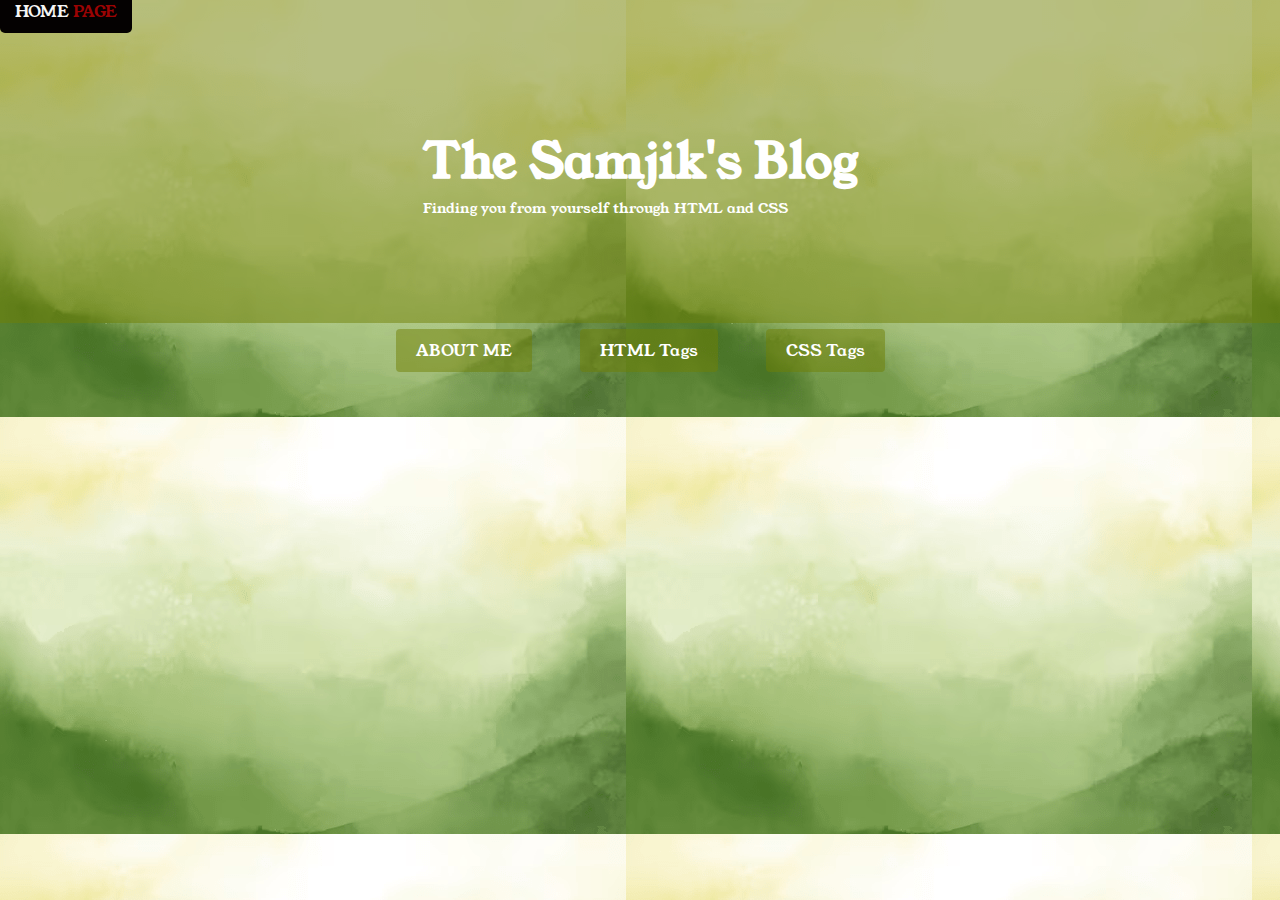
<file: index.html>
<!DOCTYPE html>
<html lang="en">
  <head>
    <meta charset="UTF-8" />
    <meta name="viewport" content="width=device-width, initial-scale=1.0" />
    <title>BLOG</title>
    <link rel="stylesheet" href="style.css" />
    <link
      href="https://unpkg.com/boxicons@2.1.4/css/boxicons.min.css"
      rel="stylesheet"
    />
    <link rel="preconnect" href="https://fonts.googleapis.com" />
    <link rel="preconnect" href="https://fonts.gstatic.com" crossorigin />
    <link
      href="https://fonts.googleapis.com/css2?family=AR+One+Sans:wght@400;500&family=Poppins:ital,wght@0,100;0,200;0,300;0,400;0,500;1,100;1,200;1,300;1,500&family=Roboto:ital,wght@1,300;1,400&family=Young+Serif&display=swap"
      rel="stylesheet"
    />
  </head>
  <body>
    <header>
      <div class="div1">
        <a href="#" class="homepage">HOME <span> PAGE </span></a>
      </div>
    </header>
    <section class="home" id="home">
      <div class="home-text container">
        <h2 class="home-title">The Samjik's Blog</h2>
        <span class="home-subtitle">
          Finding you from yourself through HTML and CSS</span
        >
      </div>
    </section>
    <div class="content-wrap">
      <div class="content">
        <div class="post-filter-container">
          <a href="aboutmeindex.html">
            <span class="filter-item inactive-filter" data-filter="ABOUT ME">
              ABOUT ME</span
            ></a
          >

          <a href="htmltags.html"
            ><span class="filter-item study-filter" data-filter="HTML Tags"
              >HTML Tags</span
            ></a
          >
          <a href="csstags.html"
            ><span class="filter-item reading-filter" data-filter="CSS Tags"
              >CSS Tags</span
            ></a
          >
        </div>
      </div>
    </div>
  </body>
</html>
</file>
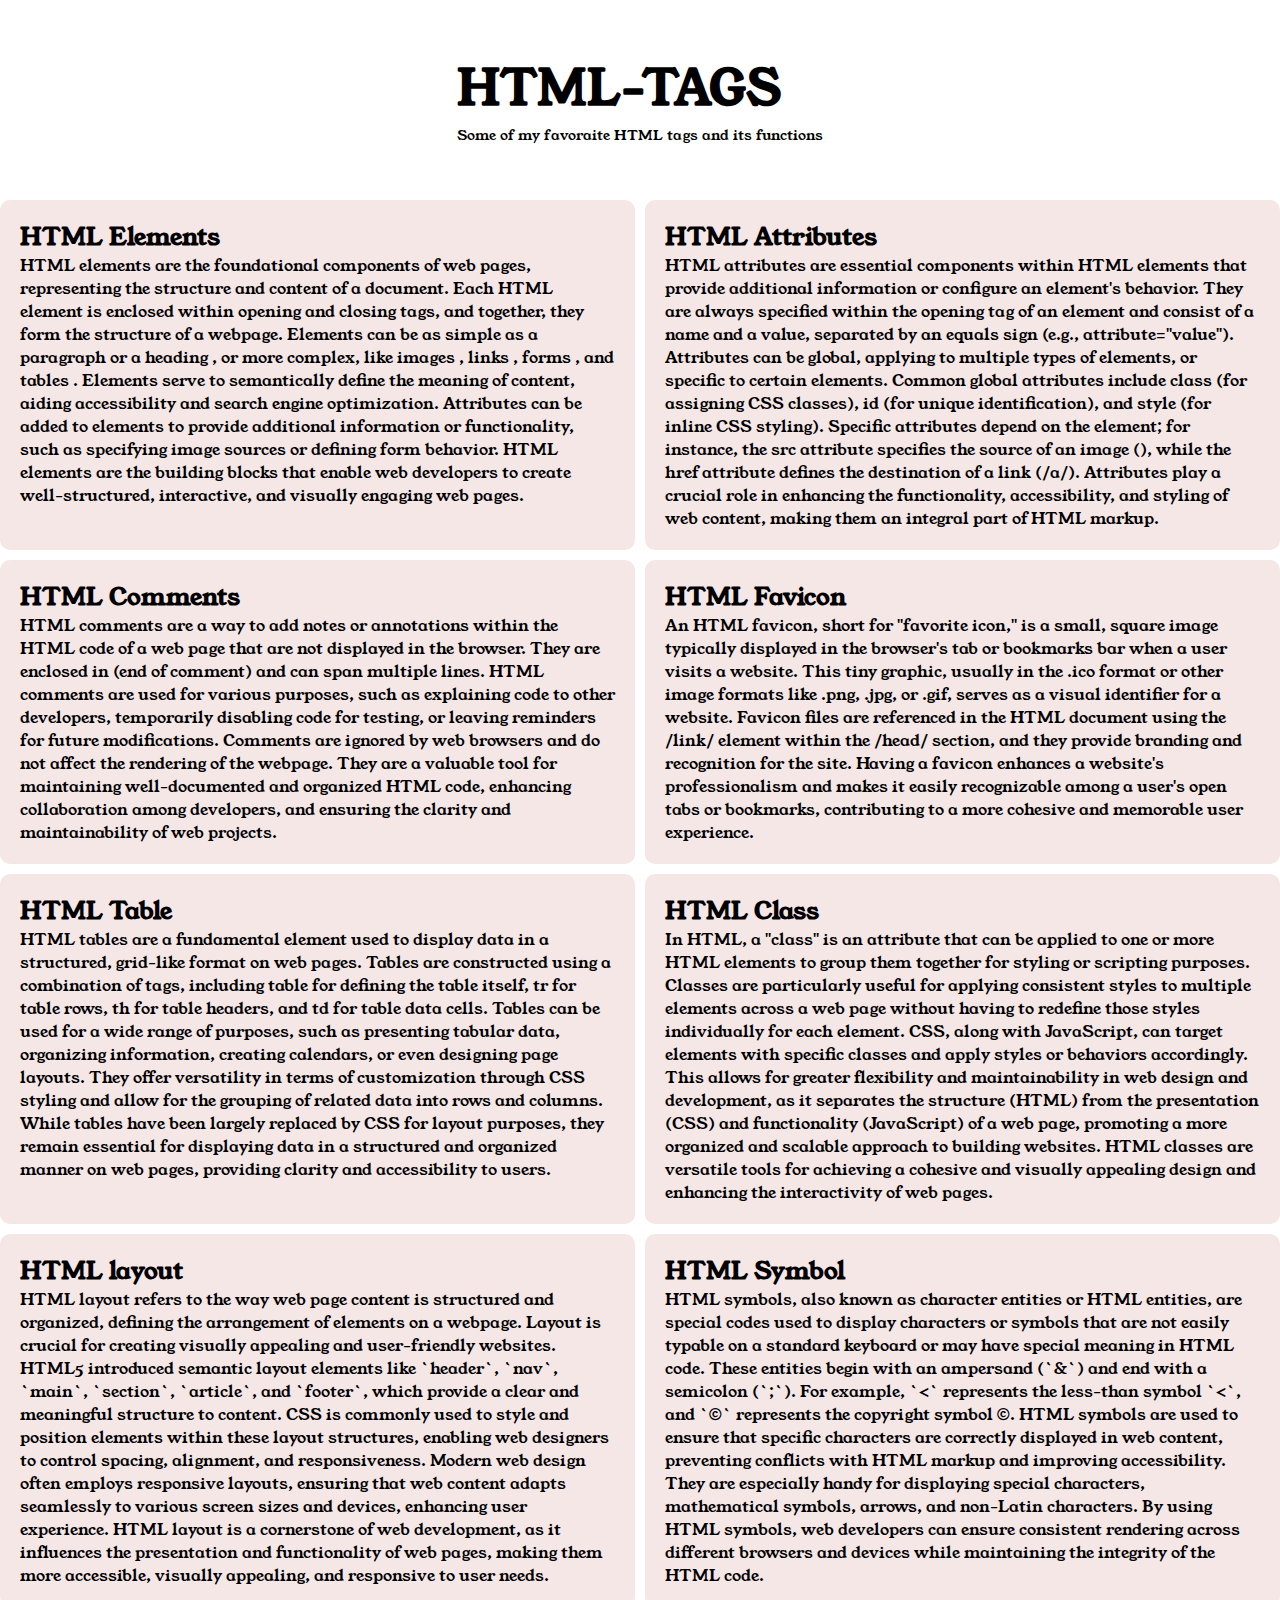
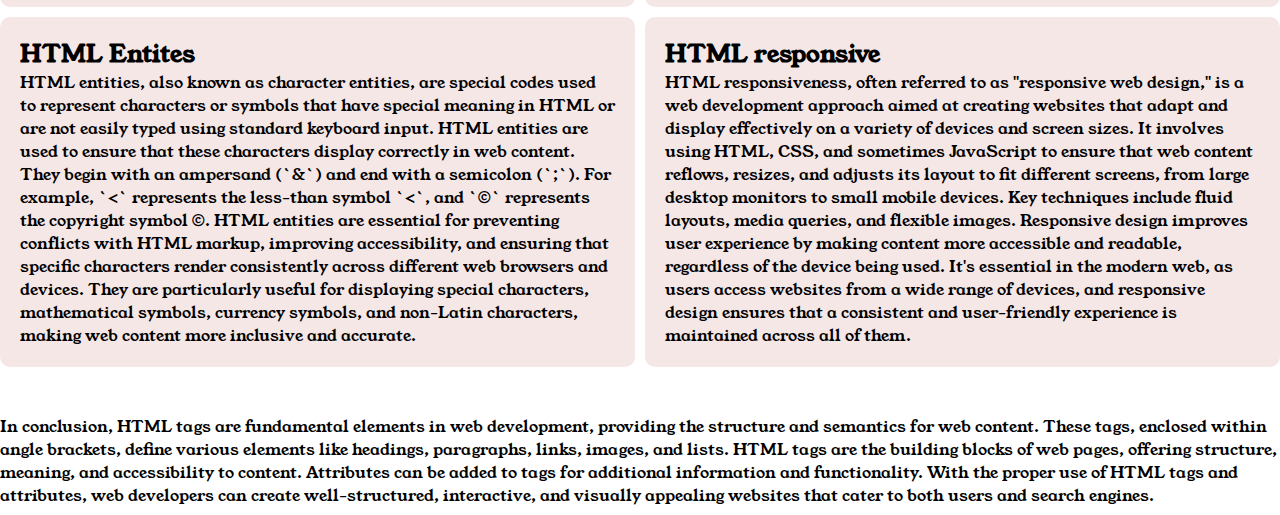
<file: htmltags.html>
<!DOCTYPE html>
<html lang="en">
  <head>
    <meta charset="UTF-8" />
    <meta name="viewport" content="width=device-width, initial-scale=1.0" />
    <title>HTML TAGS</title>

    <link rel="stylesheet" href="htmltags/style.css" />
    <link rel="preconnect" href="https://fonts.googleapis.com" />
    <link rel="preconnect" href="https://fonts.gstatic.com" crossorigin />
    <link
      href="https://fonts.googleapis.com/css2?family=AR+One+Sans:wght@400;500&family=Poppins:ital,wght@0,100;0,200;0,300;0,400;0,500;1,100;1,200;1,300;1,500&family=Roboto:ital,wght@1,300;1,400&family=Young+Serif&display=swap"
      rel="stylesheet"
    />
  </head>
  <body>
    <div class="html-wrap">
      <div class="html-content">
        <header>
          <section class="html" id="html">
            <div class="html-text container">
              <h2 class="html-title">HTML-TAGS</h2>
              <span class="html-subtitle">
                Some of my favoraite HTML tags and its functions</span
              >
            </div>
          </section>
        </header>
        <div class="html-grid">
          <div class="html-grid-1">
            <h2>HTML Elements</h2>
            <p>
              HTML elements are the foundational components of web pages,
              representing the structure and content of a document. Each HTML
              element is enclosed within opening and closing tags, and together,
              they form the structure of a webpage. Elements can be as simple as
              a paragraph or a heading , or more complex, like images , links ,
              forms , and tables . Elements serve to semantically define the
              meaning of content, aiding accessibility and search engine
              optimization. Attributes can be added to elements to provide
              additional information or functionality, such as specifying image
              sources or defining form behavior. HTML elements are the building
              blocks that enable web developers to create well-structured,
              interactive, and visually engaging web pages.
            </p>
          </div>
          <div class="html-grid-2">
            <h2>HTML Attributes</h2>
            <p>
              HTML attributes are essential components within HTML elements that
              provide additional information or configure an element's behavior.
              They are always specified within the opening tag of an element and
              consist of a name and a value, separated by an equals sign (e.g.,
              attribute="value"). Attributes can be global, applying to multiple
              types of elements, or specific to certain elements. Common global
              attributes include class (for assigning CSS classes), id (for
              unique identification), and style (for inline CSS styling).
              Specific attributes depend on the element; for instance, the src
              attribute specifies the source of an image (<img />), while the
              href attribute defines the destination of a link (/a/). Attributes
              play a crucial role in enhancing the functionality, accessibility,
              and styling of web content, making them an integral part of HTML
              markup.
            </p>
          </div>
          <div class="html-grid-3">
            <h2>HTML Comments</h2>
            <p>
              HTML comments are a way to add notes or annotations within the
              HTML code of a web page that are not displayed in the browser.
              They are enclosed in
              <!-- (start of comment) and -->
              (end of comment) and can span multiple lines. HTML comments are
              used for various purposes, such as explaining code to other
              developers, temporarily disabling code for testing, or leaving
              reminders for future modifications. Comments are ignored by web
              browsers and do not affect the rendering of the webpage. They are
              a valuable tool for maintaining well-documented and organized HTML
              code, enhancing collaboration among developers, and ensuring the
              clarity and maintainability of web projects.
            </p>
          </div>
          <div class="html-grid-4">
            <h2>HTML Favicon</h2>
            <p>
              An HTML favicon, short for "favorite icon," is a small, square
              image typically displayed in the browser's tab or bookmarks bar
              when a user visits a website. This tiny graphic, usually in the
              .ico format or other image formats like .png, .jpg, or .gif,
              serves as a visual identifier for a website. Favicon files are
              referenced in the HTML document using the /link/ element within
              the /head/ section, and they provide branding and recognition for
              the site. Having a favicon enhances a website's professionalism
              and makes it easily recognizable among a user's open tabs or
              bookmarks, contributing to a more cohesive and memorable user
              experience.
            </p>
          </div>
          <div class="html-grid-5">
            <h2>HTML Table</h2>
            <p>
              HTML tables are a fundamental element used to display data in a
              structured, grid-like format on web pages. Tables are constructed
              using a combination of tags, including table for defining the
              table itself, tr for table rows, th for table headers, and td for
              table data cells. Tables can be used for a wide range of purposes,
              such as presenting tabular data, organizing information, creating
              calendars, or even designing page layouts. They offer versatility
              in terms of customization through CSS styling and allow for the
              grouping of related data into rows and columns. While tables have
              been largely replaced by CSS for layout purposes, they remain
              essential for displaying data in a structured and organized manner
              on web pages, providing clarity and accessibility to users.
            </p>
          </div>
          <div class="html-grid-6">
            <h2>HTML Class</h2>
            <p>
              In HTML, a "class" is an attribute that can be applied to one or
              more HTML elements to group them together for styling or scripting
              purposes. Classes are particularly useful for applying consistent
              styles to multiple elements across a web page without having to
              redefine those styles individually for each element. CSS, along
              with JavaScript, can target elements with specific classes and
              apply styles or behaviors accordingly. This allows for greater
              flexibility and maintainability in web design and development, as
              it separates the structure (HTML) from the presentation (CSS) and
              functionality (JavaScript) of a web page, promoting a more
              organized and scalable approach to building websites. HTML classes
              are versatile tools for achieving a cohesive and visually
              appealing design and enhancing the interactivity of web pages.
            </p>
          </div>
          <div class="html-grid-7">
            <h2>HTML layout</h2>
            <p>
              HTML layout refers to the way web page content is structured and
              organized, defining the arrangement of elements on a webpage.
              Layout is crucial for creating visually appealing and
              user-friendly websites. HTML5 introduced semantic layout elements
              like `header`, `nav`, `main`, `section`, `article`, and `footer`,
              which provide a clear and meaningful structure to content. CSS is
              commonly used to style and position elements within these layout
              structures, enabling web designers to control spacing, alignment,
              and responsiveness. Modern web design often employs responsive
              layouts, ensuring that web content adapts seamlessly to various
              screen sizes and devices, enhancing user experience. HTML layout
              is a cornerstone of web development, as it influences the
              presentation and functionality of web pages, making them more
              accessible, visually appealing, and responsive to user needs.
            </p>
          </div>
          <div class="html-grid-8">
            <h2>HTML Symbol</h2>
            <p>
              HTML symbols, also known as character entities or HTML entities,
              are special codes used to display characters or symbols that are
              not easily typable on a standard keyboard or may have special
              meaning in HTML code. These entities begin with an ampersand (`&`)
              and end with a semicolon (`;`). For example, `&lt;` represents the
              less-than symbol `<`, and `&copy;` represents the copyright symbol
              ©. HTML symbols are used to ensure that specific characters are
              correctly displayed in web content, preventing conflicts with HTML
              markup and improving accessibility. They are especially handy for
              displaying special characters, mathematical symbols, arrows, and
              non-Latin characters. By using HTML symbols, web developers can
              ensure consistent rendering across different browsers and devices
              while maintaining the integrity of the HTML code.
            </p>
          </div>
          <div class="html-grid-9">
            <h2>HTML Entites</h2>
            <p>
              HTML entities, also known as character entities, are special codes
              used to represent characters or symbols that have special meaning
              in HTML or are not easily typed using standard keyboard input.
              HTML entities are used to ensure that these characters display
              correctly in web content. They begin with an ampersand (`&`) and
              end with a semicolon (`;`). For example, `&lt;` represents the
              less-than symbol `<`, and `&copy;` represents the copyright symbol
              ©. HTML entities are essential for preventing conflicts with HTML
              markup, improving accessibility, and ensuring that specific
              characters render consistently across different web browsers and
              devices. They are particularly useful for displaying special
              characters, mathematical symbols, currency symbols, and non-Latin
              characters, making web content more inclusive and accurate.
            </p>
          </div>
          <div class="html-grid-10">
            <h2>HTML responsive</h2>
            <p>
              HTML responsiveness, often referred to as "responsive web design,"
              is a web development approach aimed at creating websites that
              adapt and display effectively on a variety of devices and screen
              sizes. It involves using HTML, CSS, and sometimes JavaScript to
              ensure that web content reflows, resizes, and adjusts its layout
              to fit different screens, from large desktop monitors to small
              mobile devices. Key techniques include fluid layouts, media
              queries, and flexible images. Responsive design improves user
              experience by making content more accessible and readable,
              regardless of the device being used. It's essential in the modern
              web, as users access websites from a wide range of devices, and
              responsive design ensures that a consistent and user-friendly
              experience is maintained across all of them.
            </p>
          </div>
        </div>
        <footer>
          <p>
            In conclusion, HTML tags are fundamental elements in web
            development, providing the structure and semantics for web content.
            These tags, enclosed within angle brackets, define various elements
            like headings, paragraphs, links, images, and lists. HTML tags are
            the building blocks of web pages, offering structure, meaning, and
            accessibility to content. Attributes can be added to tags for
            additional information and functionality. With the proper use of
            HTML tags and attributes, web developers can create well-structured,
            interactive, and visually appealing websites that cater to both
            users and search engines.
          </p>
        </footer>
      </div>
    </div>
  </body>
</html>
</file>
<file: style.css>
* {
  font-family: "AR One Sans", sans-serif;
  font-family: "Poppins", sans-serif;
  font-family: "Roboto", sans-serif;
  font-family: "Young Serif", serif;
  margin: 0;
  text-decoration: none;
}

body{
    background-image: url(assets/homepagebackground.png);
  /* background-repeat: no-repeat;
  background-position: 50% 0;
  background-size: contain; */
}

.div1 {
  width: 100%;
  background: rgb(111, 128, 4, 50%);
}

.homepage {
  color: whitesmoke;
  font-size: 1.5;
  padding: 10px 15px;
  border-radius: 5px;
}
.homepage:hover {
  background: rgb(4, 1, 1);
  transition: 0.5s;
}
.homepage > span {
  color: rgb(155, 3, 3);
}
.home {
  width: 100%;
  min-height: 300px;
  background: rgb(111, 128, 4, 50%);
  display: grid;
  justify-content: center;
  align-items: center;
}

.home-text {
  color: white;
}
.home-title {
  font-size: 3rem;
}
.home-subtitle {
  font-size: 0.9rem;
  font-weight: 400;
}

.post-filter-container {
  display: flex;
  justify-content: center;
  align-items: center;
  column-gap: 3rem;
  margin-top: 1rem !important;
}
.filter-items {
  font-size: 0.9rem;
  font-weight: 500;
  cursor: pointer;
}
.active-filter,
.inactive-filter,
.reading-filter,
.study-filter {
  background: rgb(111, 128, 4, 50%);
  color: white;
  border-radius: 4px;
  padding: 10px 20px;
}

.content-wrap {
  position: relative;
}
/* .content-wrap::before {
  content: " ";
  display: block;
  position: absolute;
  left: 0;
  top: 0;
  width: 100%;
  height: 100%;
  opacity: 4;
  background-image: url(assets/homepagebackground.png);
  background-repeat: no-repeat;
  background-position: 50% 0;
  background-size: contain;
  margin: 0;
} */

.content {
  position: relative;
}

.footer{
   
}
</file>
<file: htmltags/style.css>
*{
    font-family: 'AR One Sans', sans-serif;
    font-family: 'Poppins', sans-serif;
    font-family: 'Roboto', sans-serif;
    font-family: 'Young Serif', serif;
    margin: 0;
    text-decoration: none;
}
header{
    width: 100%;   
}

.html{
    width: 100%;
    min-height: 200px;
    display: grid;
    justify-content: center;
    align-items: center;
}
.html-text{
    color: black;
    
}
.html-title{
    font-size: 3rem;
}
.html-subtitle{
    font-size: 0.9rem;
    font-weight: 400;
}
.html-grid{
    display: grid;
    grid-template-columns: repeat(2,1fr);
    gap: 10px;
}
.html-grid-1:hover{
    background-color: skyblue;
    color: white;
    cursor: pointer;
    transform: scale(1.03);
    transition: all 1s ease;
}
.html-grid-2:hover{
    background-color: skyblue;
    color: white;
    cursor: pointer;
    transform: scale(1.03);
    transition: all 1s ease;
}
.html-grid-3:hover{
    background-color: skyblue;
    color: white;
    cursor: pointer;
    transform: scale(1.03);
    transition: all 1s ease;
}
.html-grid-4:hover{
    background-color: skyblue;
    color: white;
    cursor: pointer;
    transform: scale(1.03);
    transition: all 1s ease;
}
.html-grid-5:hover{
    background-color: skyblue;
    color: white;
    cursor: pointer;
    transform: scale(1.03);
    transition: all 1s ease;
}
.html-grid-6:hover{
    background-color: skyblue;
    color: white;
    cursor: pointer;
    transform: scale(1.03);
    transition: all 1s ease;
}
.html-grid-7:hover{
    background-color: skyblue;
    color: white;
    cursor: pointer;
    transform: scale(1.03);
    transition: all 1s ease;
}
.html-grid-8:hover{
    background-color: skyblue;
    color: white;
    cursor: pointer;
    transform: scale(1.03);
    transition: all 1s ease;
}
.html-grid-9:hover{
    background-color: skyblue;
    color: white;
    cursor: pointer;
    transform: scale(1.03);
    transition: all 1s ease;
}
.html-grid-10:hover{
    background-color: skyblue;
    color: white;
    cursor: pointer;
    transform: scale(1.03);
    transition: all 1s ease;
}
.html-grid-1{
    /* height: 200px; */
    background: rgb(226, 176, 176, 30%);
    border-radius: 10px;
    padding: 20px;
}

.html-grid-1{
    /* height: 200px; */
    background: rgb(226, 176, 176, 30%);
    border-radius: 10px;
    padding: 20px;
}
.html-grid-2{
    /* height: 200px; */
    background: rgb(226, 176, 176, 30%);
    border-radius: 10px;
    padding: 20px;
}
.html-grid-3{
    /* height: 200px; */
    background: rgb(226, 176, 176, 30%);
    border-radius: 10px;
    padding: 20px;
}
.html-grid-4{
    /* height: 200px; */
    background: rgb(226, 176, 176, 30%);
    border-radius: 10px;
    padding: 20px;
}
.html-grid-5{
    /* height: 200px; */
    background: rgb(226, 176, 176, 30%);
    border-radius: 10px;
    padding: 20px;
}
.html-grid-6{
    /* height: 200px; */
    background: rgb(226, 176, 176, 30%);
    border-radius: 10px;
    padding: 20px;
}
.html-grid-7{
    /* height: 200px; */
    background: rgb(226, 176, 176, 30%);
    border-radius: 10px;
    padding: 20px;
}
.html-grid-8{
    /* height: 200px; */
    background: rgb(226, 176, 176, 30%);
    border-radius: 10px;
    padding: 20px;
}
.html-grid-9{
    /* height: 200px; */
    background: rgb(226, 176, 176, 30%);
    border-radius: 10px;
    padding: 20px;
}
.html-grid-10{
    /* height: 200px; */
    background: rgb(226, 176, 176, 30%);
    border-radius: 10px;
    padding: 20px;
}

.html-wrap{
    position: relative;
}
.html-wrap::before{
    content: ' ';
    display: block;
    position:absolute;
    left: 0;
    top: 0;
    width: 100%;
    height: 100%;
    opacity: 15;
    background-image: url(https://tse4.mm.bing.net/th?id=OIP.Nk-r94lgECTxgE2BWk7SVQHaE8&pid=Api&P=0&h=220);
    background-repeat: no-repeat;
    background-position: 50% 0;
    background-size: cover;
    margin: 0;

}
.html-content{
    position: relative;
}

footer{
    font-size: 1rem;
    height: 100px;
    width: 100%;
    margin-top: 3rem;
}
</file>
